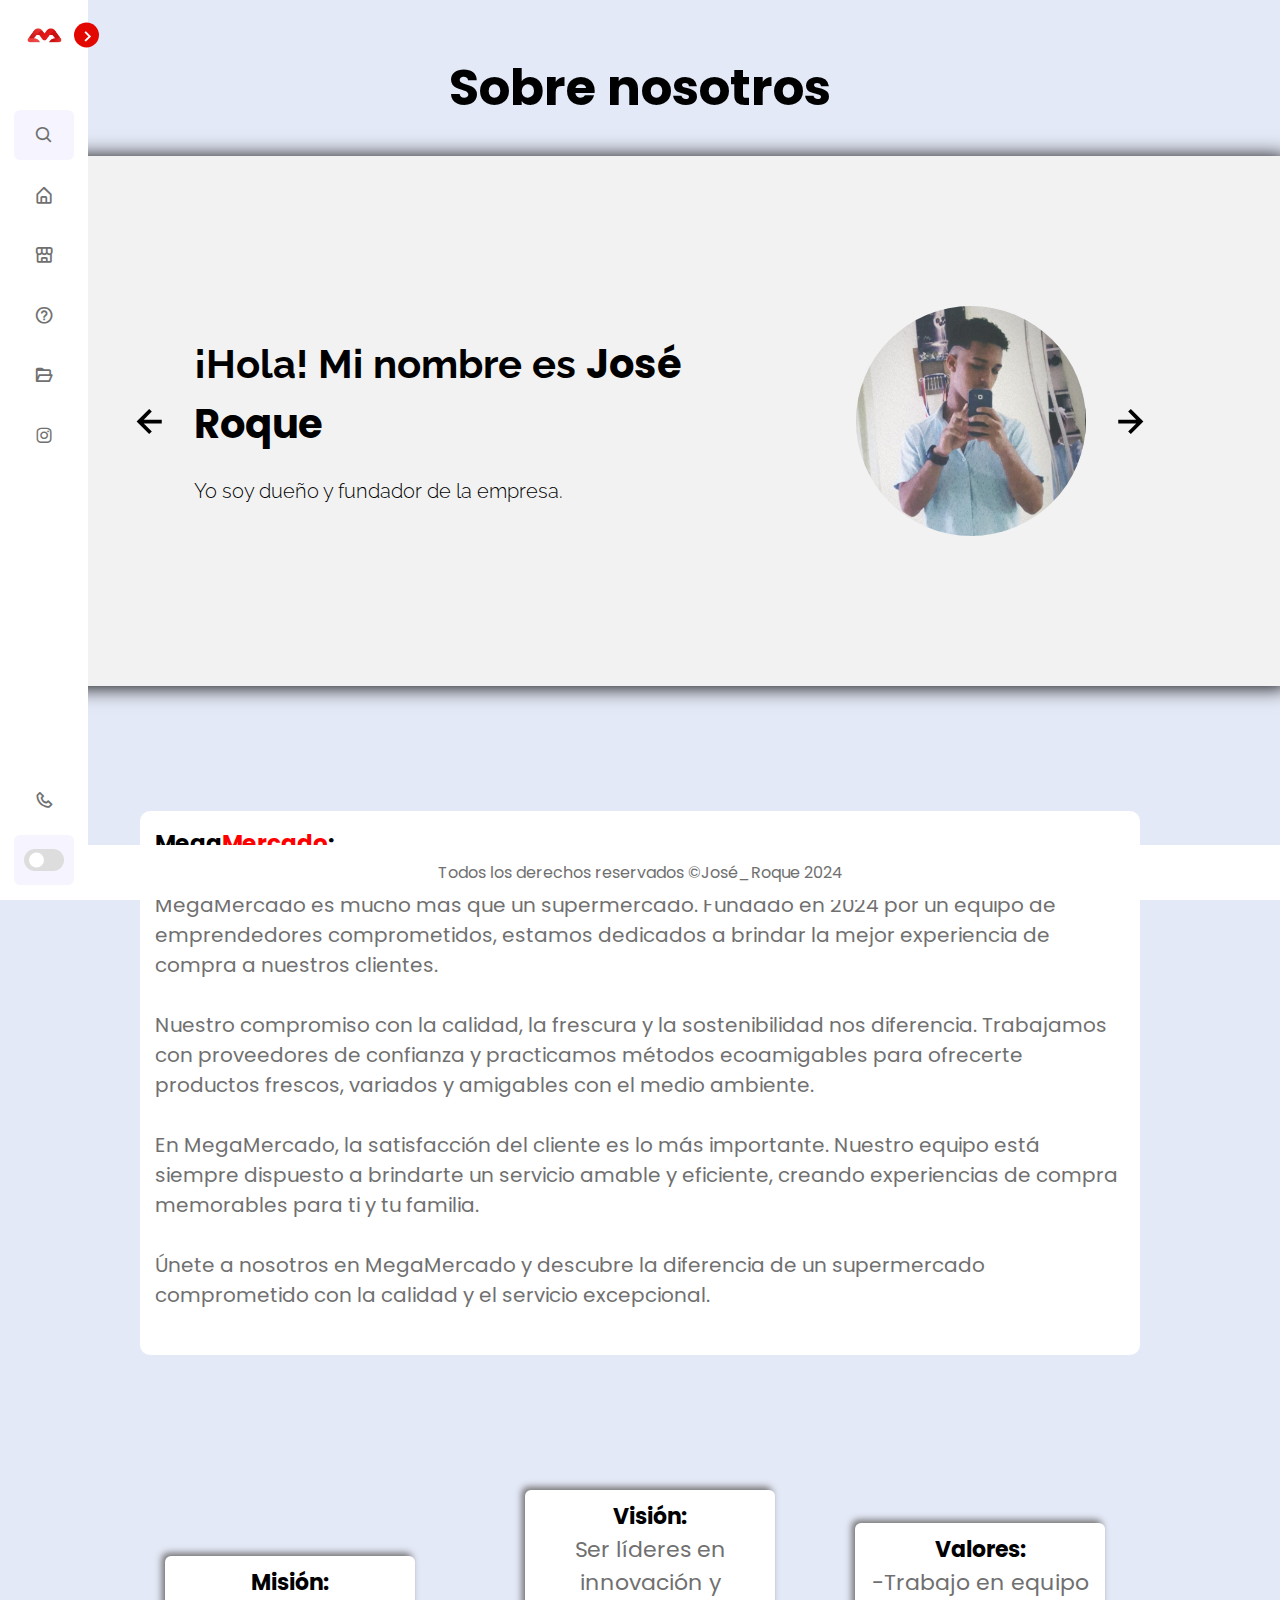
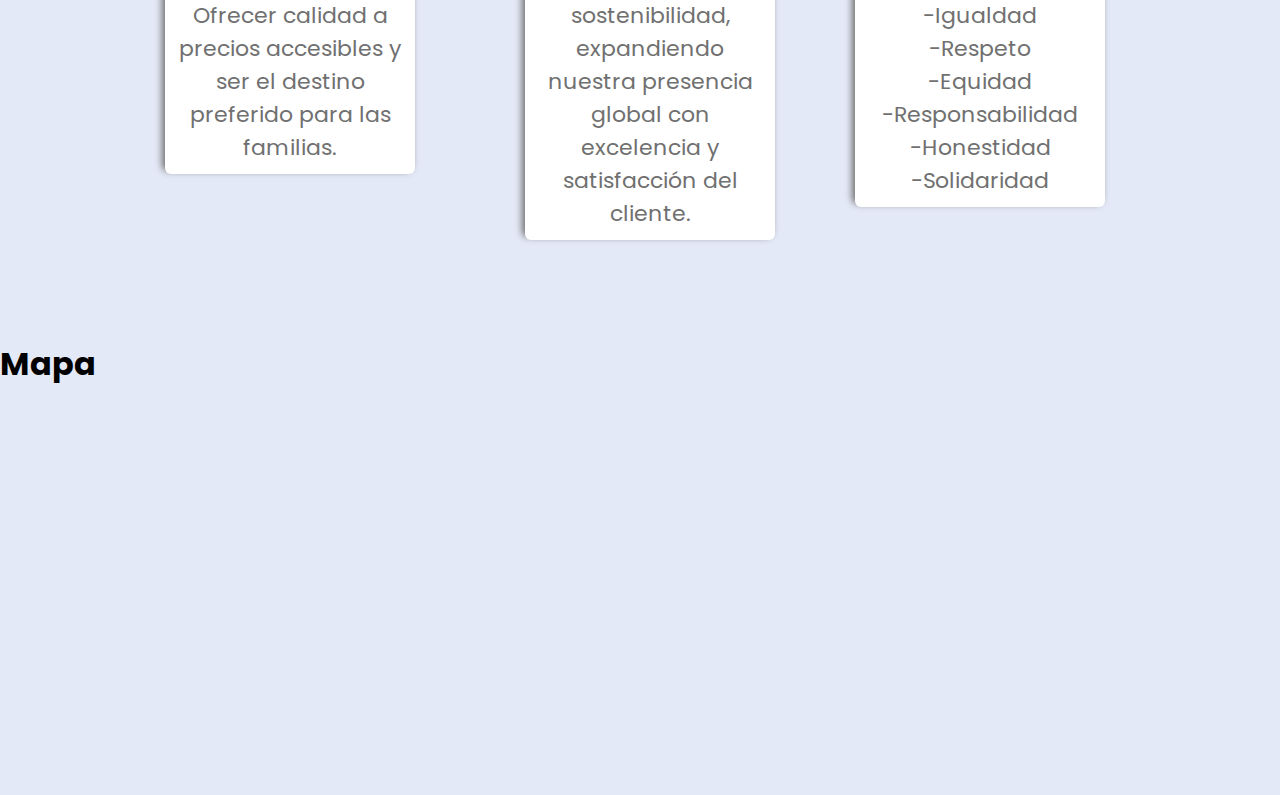
<file: MegaMercado/html/aboutus.html>
<!DOCTYPE html>
<html lang="EN">
<head>
    <meta charset="UTF-8">
    <meta http-equiv="X-UA-Compatible" content="IE=edge">
    <meta name="viewport" content="width=device-width, initial-scale=1.0">
    <link rel="stylesheet" href="../index.css" type="text/css">
    <link rel="stylesheet" href="../css/aboutus.css" type="text/css">
    <link href='https://unpkg.com/boxicons@2.1.2/css/boxicons.min.css' rel='stylesheet'>
    <link rel="shortcut icon" href="../imagenes/logo.png">
    <title>Sobre nosotros</title>
</head>
<body>
    <nav class="sidebar close">
        <header>
            <div class="image-text">
                <span class="image">
                    <img src="../imagenes/logo.png" alt="logo">
                </span>

                <div class="text header-text">
                    <span class="name">MegaMercado</span>
                    <span class="profession">Tienda</span>
                </div>
            </div>

            <i class='bx bx-chevron-right toggle'></i>
        </header>
        <div class="menu-bar">
            <div class="menu">
                <li class="search-box">
                        <i class='bx bx-search icon'></i>
                        <input type="search" placeholder="Buscar...">
                </li>
                <ul class="menu-links">
                    <li class="nav-link">
                        <a href="../index.html">
                            <i class='bx bx-home-alt icon'></i>
                            <span class="text nav-text">Inicio</span>
                        </a>
                    </li><li class="nav-link">
                        <a href="shop.html">
                            <i class='bx bx-store-alt icon'></i>
                            <span class="text nav-text">Tienda</span>
                        </a>
                    </li><li class="nav-link">
                        <a href="#">
                            <i class='bx bx-help-circle icon'></i>
                            <span class="text nav-text">Sobre nosotros</span>
                        </a>
                    </li><li class="nav-link">
                        <a href="services.html">
                            <i class='bx bx-folder-open icon'></i>
                            <span class="text nav-text">Codigo</span>
                        </a>
                    </li><li class="nav-link">
                        <a href="https://www.instagram.com/megamercado2024?igsh=cHJkMHIwczJ1dGlt&utm_source=qr">
                            <i class='bx bxl-instagram icon'></i>
                            <span class="text nav-text">Instagram</span>
                        </a>
                </li>
                </ul>
            </div>
            <div class="bottom-content">
                <li class="nav-link">
                    <a href="https://chat.whatsapp.com/HTGmSsRlaoC3vbpUs5VnqM">
                        <i class='bx bx-phone icon'></i>
                        <span class="text nav-text">Cotactanos</span>
                    </a>
                </li>

                <li class="mode">
                    <div class="moon-sun">
                        <i class='bx bx-moon icon moon'></i>  
                        <i class='bx bx -sun icon sun'></i>
                    </div>
                        <span class="mode-text text">Modo Claro</span>  

                        <div class="toggle-switch">
                            <span class="switch"></span>
                    </div>
                </li>
            </div>
        </div>
    </nav>
    <div class="ini">
        <h1 class="principal">Sobre nosotros</h1>
    </div>
    <section class="slider">
        <div class="slider__container container">
            <img src="../imagenes/leftarrow.svg" class="slider__arrow" id="before">

            <section class="slider__body slider__body--show" data-id="1">
                <div class="slider__texts">
                    <h2 class="subtitle">¡Hola! Mi nombre es <span translate="no"> José Roque</span></h2>
                <p class="slider__review">
                    Yo soy dueño y fundador de la empresa.
                </p>
                </div>
                <figure class="slider__picture">
                    <img src="../imagenes/Eduardoo.jpg" class="slider__img">
                </figure>
            </section>
            <section class="slider__body" data-id="2">
                <div class="slider__texts">
                    <h2 class="subtitle">¡Hola! Mi nombre es <span translate="no"> Eduardo Guzman</span></h2>
                <p class="slider__review">
                    Yo soy dueño y fundador de la empresa.
                </p>
                </div>
                <figure class="slider__picture">
                    <img src="../imagenes/Eduardo.jpg" class="slider__img">
                </figure>
            </section>
            <section class="slider__body" data-id="3">
                <div class="slider__texts">
                    <h2 class="subtitle">¡Hola! Mi nombre es <span translate="no"> Carlos Torres</span></h2>
                <p class="slider__review">
                    Yo soy dueño y fundador de la empresa.
                </p>
                </div>
                <figure class="slider__picture">
                    <img src="../imagenes/Carlos.jpg" class="slider__img">
                </figure>
            </section>
            <section class="slider__body" data-id="4">
                <div class="slider__texts">
                    <h2 class="subtitle">¡Hola! Mi nombre es <span translate="no"> Albierix Diaz</span></h2>
                <p class="slider__review">
                    Yo soy dueño y fundador de la empresa.
                </p>
                </div>
                <figure class="slider__picture">
                    <img src="../imagenes/Albierix.jpg" class="slider__img">
                </figure>
            </section>
            <img src="../imagenes/rightarrow.svg" class="slider__arrow" id="next">
        </div>
    </section>
    <script src="../js/slider.js"></script>
    <br>
    <br>
    <br>
    <div class="histor">
        <ul class="texto historia text"><b><span class="black-text"translate="no">Mega<span class="red" >Mercado<span class="black-text">:</span></span></span></b><span>
            <p class="service__subtitle">Somos MegaMercado, tu supermercado de confianza</p>
            <p class="service__text">MegaMercado es mucho más que un supermercado. Fundado en 2024 por un equipo de emprendedores comprometidos, estamos dedicados a brindar la mejor experiencia de compra a nuestros clientes.</p><br>
            <p class="service__text">Nuestro compromiso con la calidad, la frescura y la sostenibilidad nos diferencia. Trabajamos con proveedores de confianza y practicamos métodos ecoamigables para ofrecerte productos frescos, variados y amigables con el medio ambiente.</p> <br>
            <p class="service__text">En MegaMercado, la satisfacción del cliente es lo más importante. Nuestro equipo está siempre dispuesto a brindarte un servicio amable y eficiente, creando experiencias de compra memorables para ti y tu familia.</p><br>
            <p class="service__text">Únete a nosotros en MegaMercado y descubre la diferencia de un supermercado comprometido con la calidad y el servicio excepcional.</p>
            </br>
        </ul>
    </div>
    <div class="cajita">
        <p class="mision"><b><span class="cambio">Misión:</b></span> <br>
            Ofrecer calidad a precios accesibles y ser el destino preferido para las familias. <br></p>
        <p class="vision"><b><span class="cambio">Visión:</b></span> <br>
            Ser líderes en innovación y sostenibilidad, expandiendo nuestra presencia global con excelencia y satisfacción del cliente. </p>
        <ul class="valores">
            <b><span class="cambio">Valores:</b></span> <br>
            <li>-Trabajo en equipo</li>
            <li>-Igualdad</li>
            <li>-Respeto </li>
            <li>-Equidad </li>
            <li>-Responsabilidad</li>
            <li>-Honestidad</li>
            <li>-Solidaridad</li>
        </ul>
    </div>
    <h1>Mapa</h1>
    <iframe
        width="100%"
        height="400"
        frameborder="0"
        scrolling="no"
        marginheight="0"
        marginwidth="0"
        src="https://www.google.com/maps/embed?pb=!1m18!1m12!1m3!1d3782.6015691504103!2d-69.90634448826307!3d18.54689865381004!2m3!1f0!2f0!3f0!3m2!1i1024!2i768!4f13.1!3m3!1m2!1s0x8eaf8913257e72eb%3A0x80072867b3815355!2sInstituto%20Tecnol%C3%B3gico%20de%20Las%20Am%C3%A9ricas%20(ITLA)!5e0!3m2!1ses-419!2sdo!4v1713049021601!5m2!1ses-419!2sdo">
    </iframe>
    <div class="clearfix"></div>
    <footer id="footer">Todos los derechos reservados &copy;José_Roque 2024</footer>
    <script src="../js/navbar.js"></script>
</body>
</html>
</file>
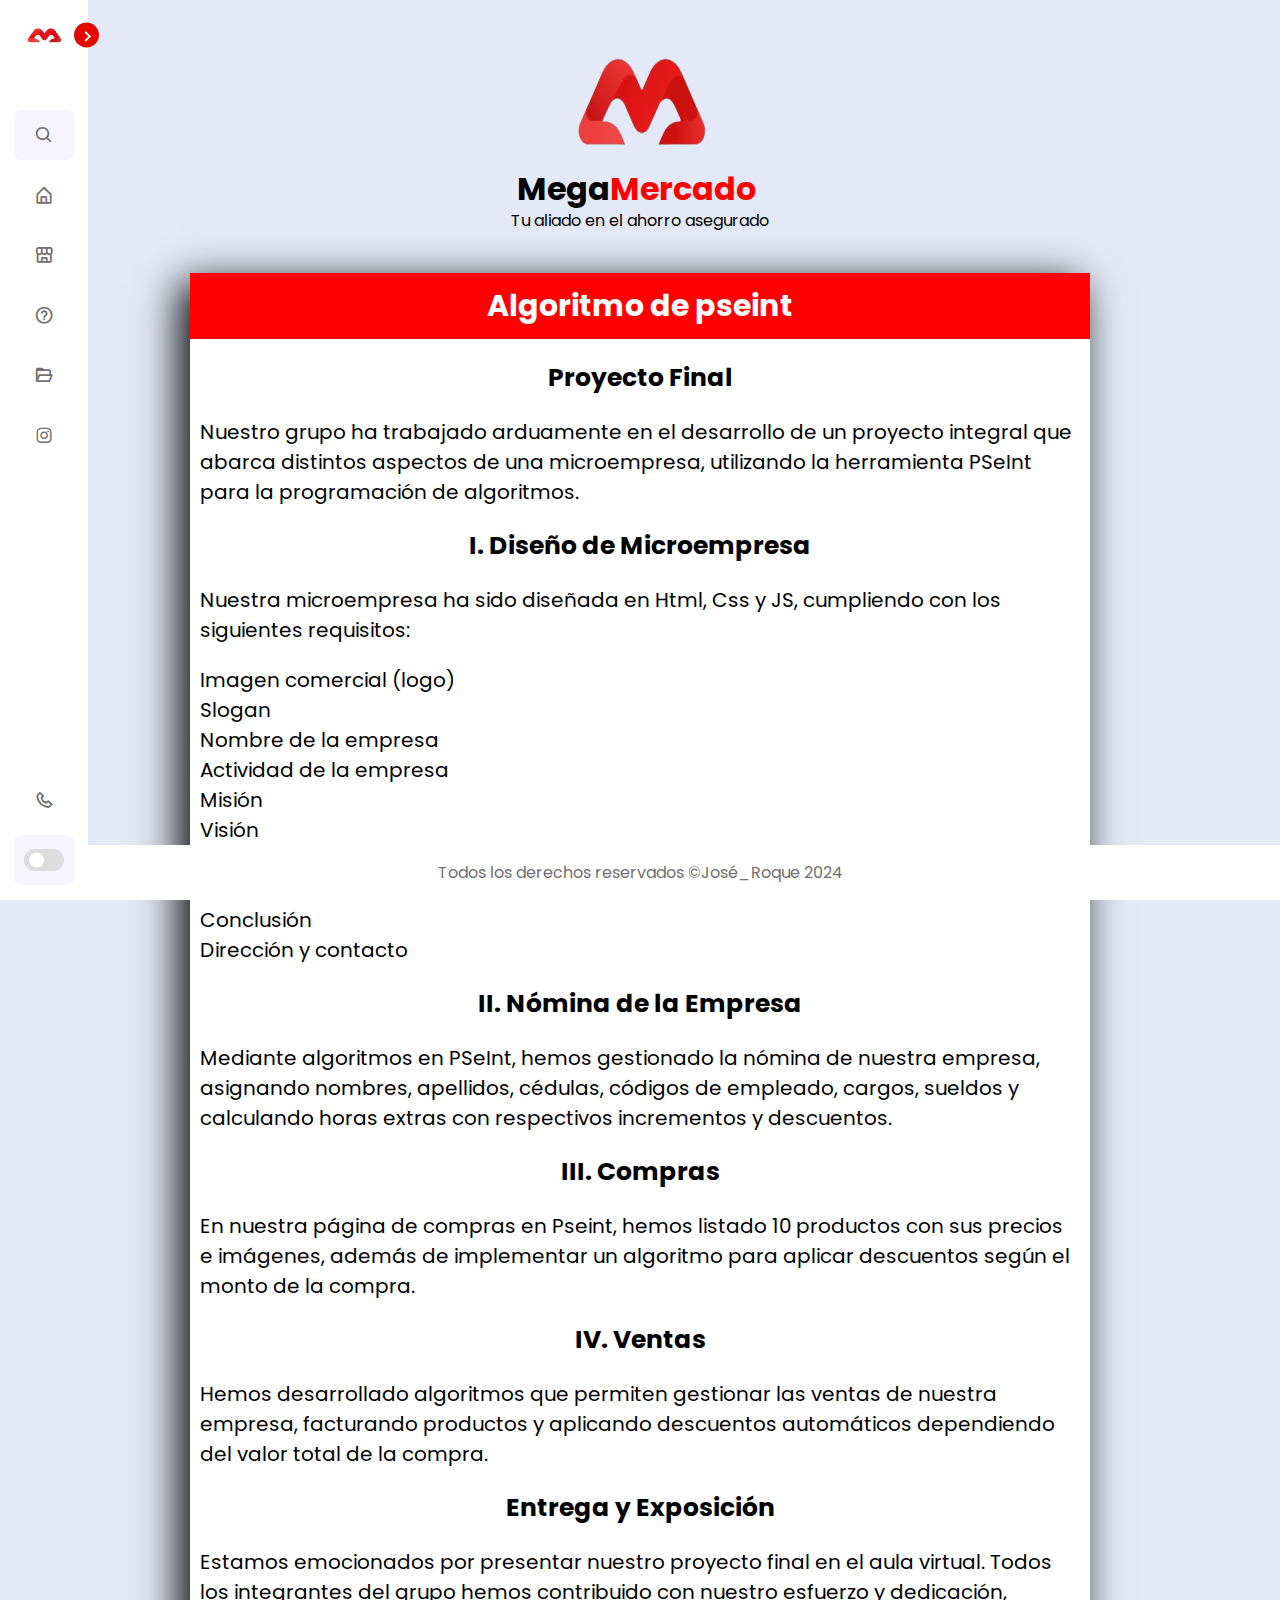
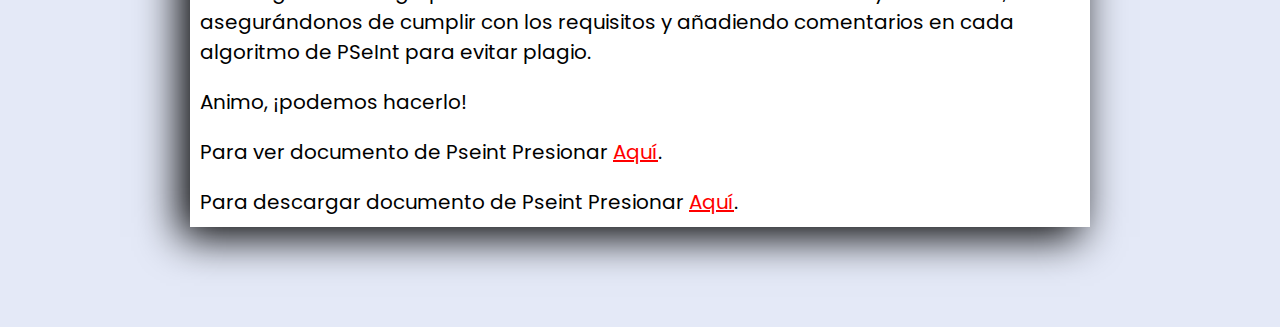
<file: MegaMercado/html/services.html>
<!DOCTYPE html>
<html lang="EN">
<head>
    <meta charset="UTF-8">
    <meta http-equiv="X-UA-Compatible" content="IE=edge">
    <meta name="viewport" content="width=device-width, initial-scale=1.0">
    <link rel="stylesheet" href="../index.css" type="text/css">
    <link rel="stylesheet" href="../css/services.css" type="text/css">
    <link href='https://unpkg.com/boxicons@2.1.2/css/boxicons.min.css' rel='stylesheet'>
    <link rel="shortcut icon" href="../imagenes/logo.png">
    <title>Codigo</title>
</head>
<body>
    <nav class="sidebar close">
        <header>
            <div class="image-text">
                <span class="image">
                    <img src="../imagenes/logo.png" alt="logo">
                </span>

                <div class="text header-text">
                    <span class="name">MegaMercado</span>
                    <span class="profession">Tienda</span>
                </div>
            </div>

            <i class='bx bx-chevron-right toggle'></i>
        </header>
        <div class="menu-bar">
            <div class="menu">
                <li class="search-box">
                        <i class='bx bx-search icon'></i>
                        <input type="search" placeholder="Buscar...">
                </li>
                <ul class="menu-links">
                    <li class="nav-link">
                        <a href="../index.html">
                            <i class='bx bx-home-alt icon'></i>
                            <span class="text nav-text">Inicio</span>
                        </a>
                    </li><li class="nav-link">
                        <a href="shop.html">
                            <i class='bx bx-store-alt icon'></i>
                            <span class="text nav-text">Tienda</span>
                        </a>
                    </li><li class="nav-link">
                        <a href="aboutus.html">
                            <i class='bx bx-help-circle icon'></i>
                            <span class="text nav-text">Sobre nosotros</span>
                        </a>
                    </li><li class="nav-link">
                        <a href="#">
                            <i class='bx bx-folder-open icon'></i>
                            <span class="text nav-text">Codigo</span>
                        </a>
                    </li><li class="nav-link">
                        <a href="https://www.instagram.com/megamercado2024?igsh=cHJkMHIwczJ1dGlt&utm_source=qr">
                            <i class='bx bxl-instagram icon'></i>
                            <span class="text nav-text">Instagram</span>
                        </a>
                </li>
                </ul>
            </div>
            <div class="bottom-content">
                <li class="nav-link">
                    <a href="https://chat.whatsapp.com/HTGmSsRlaoC3vbpUs5VnqM">
                        <i class='bx bx-phone icon'></i>
                        <span class="text nav-text">Cotactanos</span>
                    </a>
                </li>

                <li class="mode">
                    <div class="moon-sun">
                        <i class='bx bx-moon icon moon'></i>  
                        <i class='bx bx -sun icon sun'></i>
                    </div>
                        <span class="mode-text text">Modo Claro</span>  

                        <div class="toggle-switch">
                            <span class="switch"></span>
                    </div>
                </li>
            </div>
        </div>
    </nav>
    <div class="coop-caja">
        <img src="../imagenes/logo.png" width="150px" height="100px" class="coop-img">
        <h1 translate="no" class="coop-titulo"> <span class="white"> Mega</span><span class="red">Mercado</span></h1>
        <p class="coop-subtitulo">Tu aliado en el ahorro asegurado</p>
    </div>
    <div class="tipos-de-servicios">
        <h1>Algoritmo de pseint</h1>
        <h2 class="service__title">Proyecto Final</h2>
  <p class="service__subtitle">Nuestro grupo ha trabajado arduamente en el desarrollo de un proyecto integral que abarca distintos aspectos de una microempresa, utilizando la herramienta PSeInt para la programación de algoritmos.</p>

  <h2 class="service__title">I. Diseño de Microempresa</h2>
  <p class="service__subtitle">Nuestra microempresa ha sido diseñada en Html, Css y JS, cumpliendo con los siguientes requisitos:</p>
  <ul class="service__subtitle">
    <li>Imagen comercial (logo)</li>
    <li>Slogan</li>
    <li>Nombre de la empresa</li>
    <li>Actividad de la empresa</li>
    <li>Misión</li>
    <li>Visión</li>
    <li>Valores</li>
    <li>Filosofía</li>
    <li>Conclusión</li>
    <li>Dirección y contacto</li>
  </ul>

  <h2 class="service__title">II. Nómina de la Empresa</h2>
  <p class="service__subtitle">Mediante algoritmos en PSeInt, hemos gestionado la nómina de nuestra empresa, asignando nombres, apellidos, cédulas, códigos de empleado, cargos, sueldos y calculando horas extras con respectivos incrementos y descuentos.</p>

  <h2 class="service__title">III. Compras</h2>
  <p class="service__subtitle">En nuestra página de compras en Pseint, hemos listado 10 productos con sus precios e imágenes, además de implementar un algoritmo para aplicar descuentos según el monto de la compra.</p>

  <h2 class="service__title">IV. Ventas</h2>
  <p class="service__subtitle">Hemos desarrollado algoritmos que permiten gestionar las ventas de nuestra empresa, facturando productos y aplicando descuentos automáticos dependiendo del valor total de la compra.</p>

  <h2 class="service__title">Entrega y Exposición</h2>
  <p class="service__subtitle">Estamos emocionados por presentar nuestro proyecto final en el aula virtual. Todos los integrantes del grupo hemos contribuido con nuestro esfuerzo y dedicación, asegurándonos de cumplir con los requisitos y añadiendo comentarios en cada algoritmo de PSeInt para evitar plagio.</p>

  <p class="service__subtitle">Animo, ¡podemos hacerlo!</p>
  <p class="service__subtitle">Para ver documento de Pseint Presionar <span ><a href="../TrabajoFinal.psc" target="_blank">Aquí</a></span>.</p>
  <p class="service__subtitle">Para descargar documento de Pseint Presionar <a href="../TrabajoFinal.rar" download>Aquí</a>.</p>

    </div>
    <div class="clearfix"></div>
    <div class="space"></div>
    <footer id="footer">Todos los derechos reservados &copy;José_Roque 2024</footer>
 </div>
 <script src="../js/navbar.js"></script>
</body>
</html>
</file>
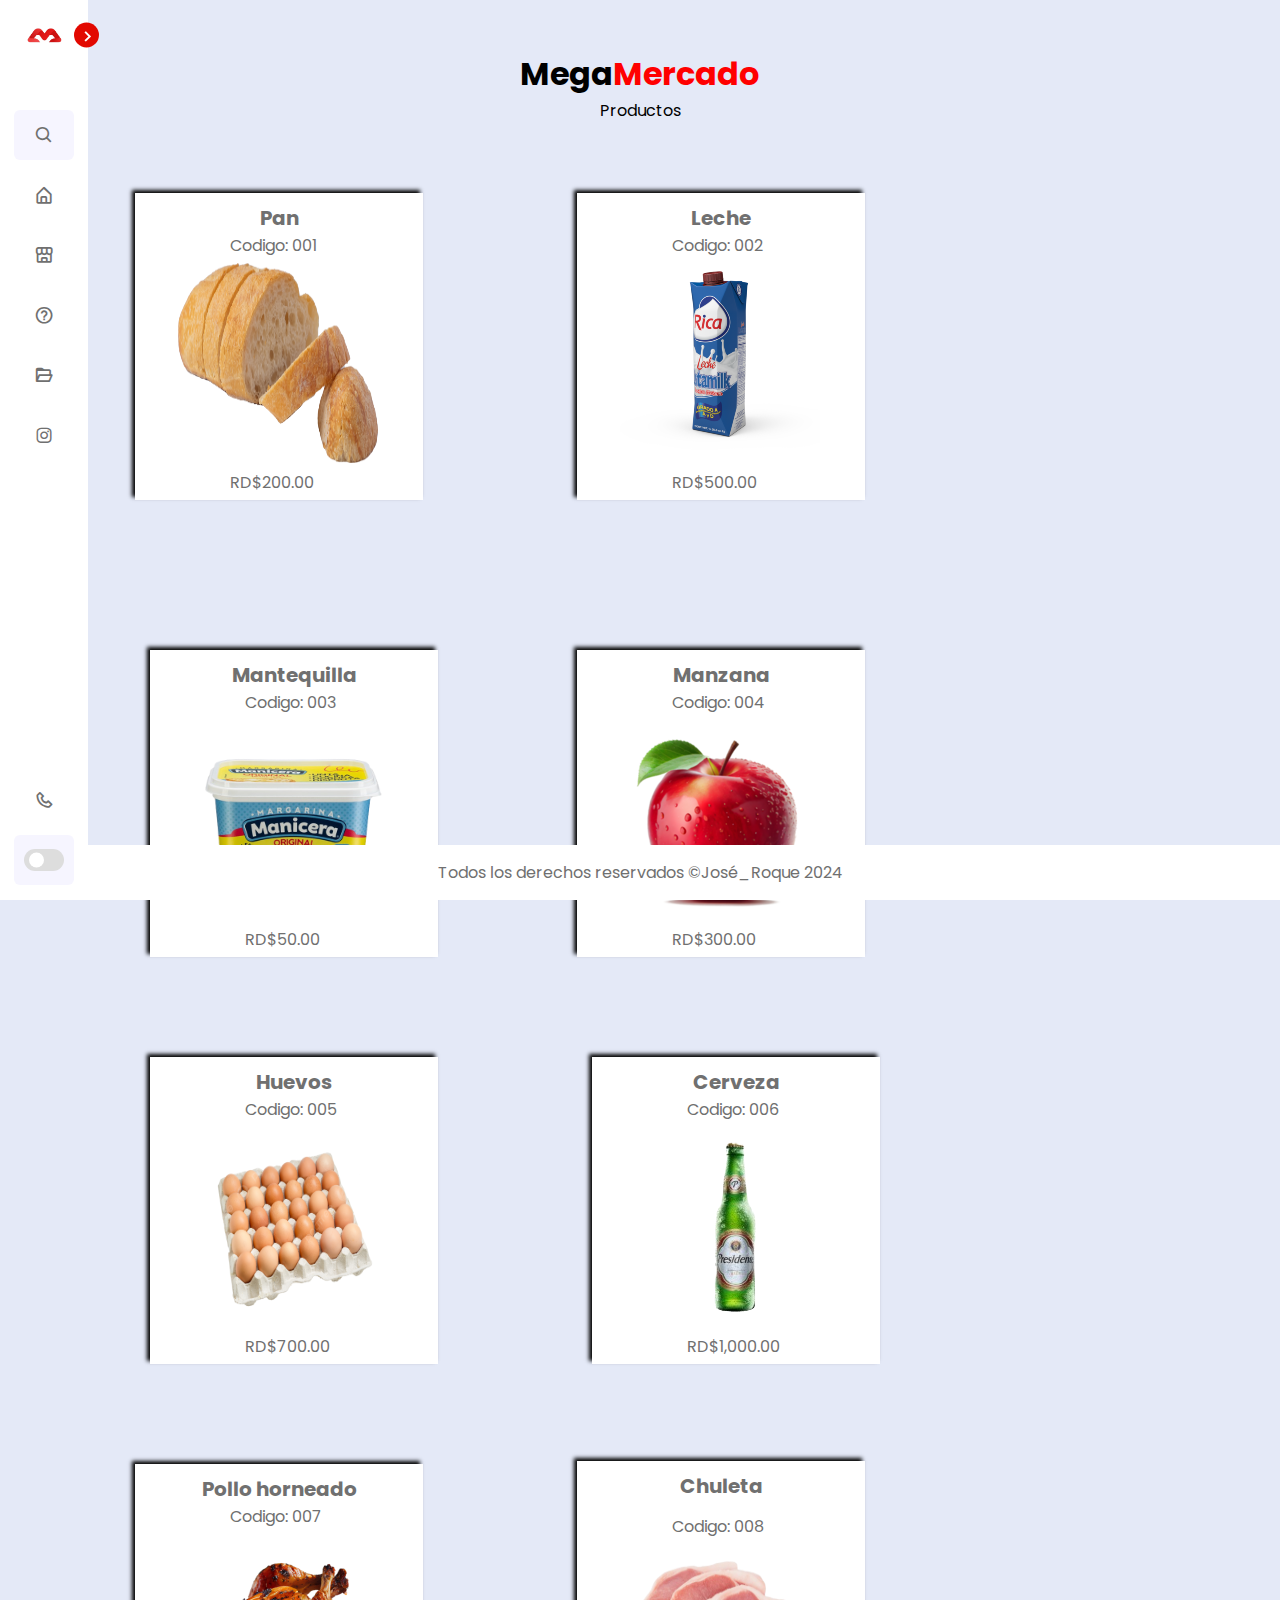
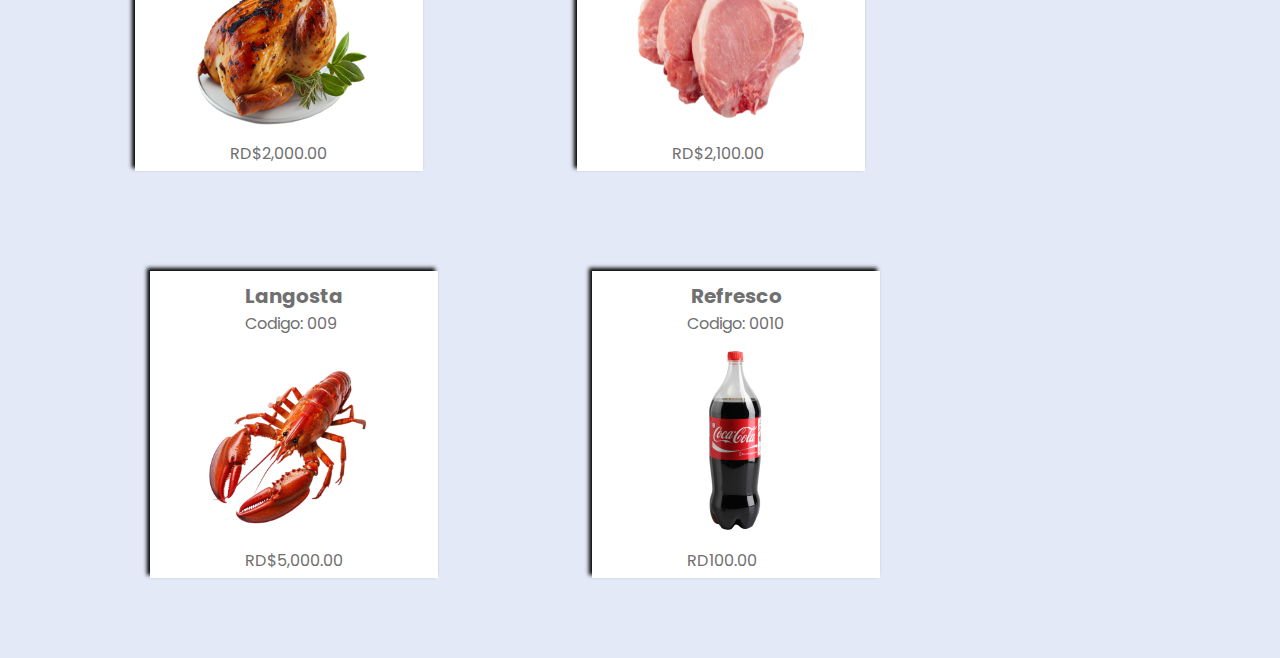
<file: MegaMercado/html/shop.html>
<!DOCTYPE html>
<html lang="EN">
<head>
    <meta charset="UTF-8">
    <meta http-equiv="X-UA-Compatible" content="IE=edge">
    <meta name="viewport" content="width=device-width, initial-scale=1.0">
    <link rel="stylesheet" href="../index.css" type="text/css">
    <link href='https://unpkg.com/boxicons@2.1.2/css/boxicons.min.css' rel='stylesheet'>
    <link rel="shortcut icon" href="../imagenes/logo.png">
    <link rel="stylesheet" href="../css/shop.css" type="text/css">
    <title>Tienda</title>
</head>
<body>
    <nav class="sidebar close">
        <header>
            <div class="image-text">
                <span class="image">
                    <img src="../imagenes/logo.png" alt="logo">
                </span>

                <div class="text header-text">
                    <span class="name">MegaMercado</span>
                    <span class="profession">Tienda</span>
                </div>
            </div>

            <i class='bx bx-chevron-right toggle'></i>
        </header>
        <div class="menu-bar">
            <div class="menu">
                <li class="search-box">
                        <i class='bx bx-search icon'></i>
                        <input type="search" placeholder="Buscar...">
                </li>
                <ul class="menu-links">
                    <li class="nav-link">
                        <a href="../index.html">
                            <i class='bx bx-home-alt icon'></i>
                            <span class="text nav-text">Inicio</span>
                        </a>
                    </li><li class="nav-link">
                        <a href="#">
                            <i class='bx bx-store-alt icon'></i>
                            <span class="text nav-text">Tienda</span>
                        </a>
                    </li><li class="nav-link">
                        <a href="aboutus.html">
                            <i class='bx bx-help-circle icon'></i>
                            <span class="text nav-text">Sobre nosotros</span>
                        </a>
                    </li><li class="nav-link">
                        <a href="services.html">
                            <i class='bx bx-folder-open icon'></i>
                            <span class="text nav-text">Codigo</span>
                        </a>
                    </li><li class="nav-link">
                        <a href="https://www.instagram.com/megamercado2024?igsh=cHJkMHIwczJ1dGlt&utm_source=qr">
                            <i class='bx bxl-instagram icon'></i>
                            <span class="text nav-text">Instagram</span>
                        </a>
                </li>
                </ul>
            </div>
            <div class="bottom-content">
                <li class="nav-link">
                    <a href="https://chat.whatsapp.com/HTGmSsRlaoC3vbpUs5VnqM">
                        <i class='bx bx-phone icon'></i>
                        <span class="text nav-text">Cotactanos</span>
                    </a>
                </li>

                <li class="mode">
                    <div class="moon-sun">
                        <i class='bx bx-moon icon moon'></i>  
                        <i class='bx bx -sun icon sun'></i>
                    </div>
                        <span class="mode-text text">Modo Claro</span>  

                        <div class="toggle-switch">
                            <span class="switch"></span>
                    </div>
                </li>
            </div>
        </div>
    </nav>
    <div class="centrar">
        <h1> <span translate="no" class="white"> Mega<span class="red" translate="no">Mercado</span></span></h1>
        <p class="white">Productos</p>
    </div> 
    <div centrar>
        <div class="basico tienda1" style="width: 18rem;">
            <div class="card-body">
                <h5 class="card-title">Pan</h5>
                <p class="card-text">Codigo: 001</p>
                <img src="../imagenes/1.png" alt="1.png" width="200px" height="200px">
                <p class="card-text">RD$200.00</p>
            </div>
        </div>

        <div class="basico tienda2" style="width: 18rem;">
            <div class="card-body">
                <h5 class="card-title">Leche</h5>
                <p class="card-text">Codigo: 002</p>
                <img src="../imagenes/2.png" alt="2.png" width="200px" height="200px">
                <p class="card-text">RD$500.00</p>
            </div>
        </div>
    
        <div class="basico tienda3" style="width: 18rem;">
            <div class="card-body">
                <h5 class="card-title">Mantequilla</h5>
                <p class="card-text">Codigo: 003</p>
                <img src="../imagenes/3.png" alt="3.png" width="200px" height="200px">
                <p class="card-text">RD$50.00</p>
            </div>
        </div>
    
        <div class="basico tienda4" style="width: 18rem;">
            <div class="card-body">
                <h5 class="card-title">Manzana</h5>
                <p class="card-text">Codigo: 004</p>
                <img src="../imagenes/4.png" alt="4.png" width="200px" height="200px">
                <p class="card-text">RD$300.00</p>
            </div>
        </div>
    
        <div class="basico tienda5" style="width: 18rem;">
            <div class="card-body">
                <h5 class="card-title">Huevos</h5>
                <p class="card-text">Codigo: 005</p>
                <img src="../imagenes/5.png" alt="5.png" width="200px" height="200px">
                <p class="card-text">RD$700.00</p>
            </div>
        </div>
    
        <div class="basico tienda6" style="width: 18rem;">
            <div class="card-body">
                <h5 class="card-title">Cerveza</h5>
                <p class="card-text">Codigo: 006</p>
                <img src="../imagenes/6.png" alt="6.png" width="200px" height="200px">
                <p class="card-text">RD$1,000.00</p>
            </div>
        </div>
    
        <div class="basico tienda7" style="width: 18rem;">
            <div class="card-body">
                <h5 class="card-title">Pollo horneado</h5>
                <p class="card-text">Codigo: 007</p>
                <img src="../imagenes/7.png" alt="7.png" width="200px" height="200px">
                <p class="card-text">RD$2,000.00</p>
            </div>
        </div>
    
        <div class="basico tienda8" style="width: 18rem;">
            <div class="card-body">
                <h5 class="card-title">Chuleta</h5>
                <p class="card-text">Codigo: 008</p>
                <img src="../imagenes/8.png" alt="8.png" width="200px" height="190px">
                <p class="card-text">RD$2,100.00</p>
            </div> 
        </div>
    
        <div class="basico tienda9" style="width: 18rem;">
            <div class="card-body">
                <h5 class="card-title">Langosta</h5>
                <p class="card-text">Codigo: 009</p>
                <img src="../imagenes/9.png" alt="9.png" width="200px" height="200px">
                <p class="card-text">RD$5,000.00</p>
            </div>
        </div>
    
        <div class="basico tienda10" style="width: 18rem;">
            <div class="card-body">
                <h5 class="card-title">Refresco</h5>
                <p class="card-text">Codigo: 0010</p>
                <img src="../imagenes/10.png" alt="10.png" width="200px" height="200px">
                <p class="card-text">RD100.00</p>
            </div>
        </div>
    
    </div>
     <div class="clearfix"></div>
     <footer id="footer">Todos los derechos reservados &copy;José_Roque 2024</footer>
    </div>
    <script src="../js/navbar.js"></script>
</body>
</html>
</file>
<file: MegaMercado/index.css>
/* Google Font Import - Poppins */
@import url('https://fonts.googleapis.com/css2?family=Poppins:wght@300;400;500;600;700&display=swap');
@import url('https://fonts.googleapis.com/css2?family=Merriweather+Sans&display=swap');
*{
    margin: 0;
    padding: 0;
    box-sizing: border-box;
    font-family: 'Poppins', sans-serif;
}

:root{
    /* ===== Colors ===== */
    --body-color: #E4E9F7;
    --sidebar-color: #fff;
    --primary-color: #e20800;
    --primary-color-light: #F6F5FF;
    --toggle-color: #DDD;
    --text-color: #707070;

    /* ====== Transition ====== */
    --tran-03: all 0.2s ease;
    --tran-03: all 0.3s ease;
    --tran-04: all 0.3s ease;
    --tran-05: all 0.3s ease;
}

body{
    min-height: 100vh;
    background-color: var(--body-color);
    transition: var(--tran-05);
}

::selection{
    background-color: var(--primary-color);
    color: #fff;
}

body.dark{
    --body-color: #18191a;
    --sidebar-color: #242526;
    --primary-color: #e20800;
    --primary-color-light: #3A383C;
    --toggle-color: #FFF;
    --text-color: #CCC;
}

/* ===== Sidebar ===== */
 .sidebar{
    position: fixed;
    top: 0;
    left: 0;
    height: 100%;
    width: 250px;
    padding: 10px 14px;
    background: var(--sidebar-color);
    transition: var(--tran-05);
    z-index: 100;  
}
.sidebar.close{
    width: 88px;
}

/* ===== Reusable code - Here ===== */
.sidebar li{
    height: 50px;
    list-style: none;
    display: flex;
    align-items: center;
    margin-top: 10px;
}

.sidebar header .image,
.sidebar .icon{
    min-width: 60px;
    border-radius: 6px;
}

.sidebar .icon{
    min-width: 60px;
    border-radius: 6px;
    height: 100%;
    display: flex;
    align-items: center;
    justify-content: center;
    font-size: 20px;
}

.sidebar .text,
.sidebar .icon{
    color: var(--text-color);
    transition: var(--tran-03);
}

.sidebar .text{
    font-size: 17px;
    font-weight: 500;
    white-space: nowrap;
    opacity: 1;
}
.sidebar.close .text{
    opacity: 0;
}
/* =========================== */

.sidebar header{
    position: relative;
}

.sidebar header .image-text{
    display: flex;
    align-items: center;
}
.sidebar header .logo-text{
    display: flex;
    flex-direction: column;
}
header .image-text .name {
    margin-top: 2px;
    font-size: 18px;
    font-weight: 600;
}

header .image-text .profession{
    font-size: 16px;
    margin-top: -2px;
    display: block;
}

.sidebar header .image{
    display: flex;
    align-items: center;
    justify-content: center;
}

.sidebar header .image img{
    width: 40px;
    border-radius: 6px;
}

.sidebar header .toggle{
    position: absolute;
    top: 50%;
    right: -25px;
    transform: translateY(-50%) rotate(180deg);
    height: 25px;
    width: 25px;
    background-color: var(--primary-color);
    color: var(--sidebar-color);
    border-radius: 50%;
    display: flex;
    align-items: center;
    justify-content: center;
    font-size: 22px;
    cursor: pointer;
    transition: var(--tran-05);
}

body.dark .sidebar header .toggle{
    color: var(--text-color);
}

.sidebar.close .toggle{
    transform: translateY(-50%) rotate(0deg);
}

.sidebar .menu{
    margin-top: 40px;
}

.sidebar li.search-box{
    border-radius: 6px;
    background-color: var(--primary-color-light);
    cursor: pointer;
    transition: var(--tran-05);
}

.sidebar li.search-box input{
    height: 100%;
    width: 100%;
    outline: none;
    border: none;
    background-color: var(--primary-color-light);
    color: var(--text-color);
    border-radius: 6px;
    font-size: 17px;
    font-weight: 500;
    transition: var(--tran-05);
    color:#030c95;
}

body.dark .sidebar li.search-box input{
    color: #48c048;
}

.sidebar li a{
    list-style: none;
    height: 100%;
    background-color: transparent;
    display: flex;
    align-items: center;
    height: 100%;
    width: 100%;
    border-radius: 6px;
    text-decoration: none;
    transition: var(--tran-03);
}

.sidebar li a:hover{
    background-color: var(--primary-color);
}
.sidebar li a:hover .icon,
.sidebar li a:hover .text{
    color: var(--sidebar-color);
}
body.dark .sidebar li a:hover .icon,
body.dark .sidebar li a:hover .text{
    color: var(--text-color);
}

.sidebar .menu-bar{
    height: calc(100% - 55px);
    display: flex;
    flex-direction: column;
    justify-content: space-between;
    overflow-y: scroll;
}
.menu-bar::-webkit-scrollbar{
    display: none;
}
.sidebar .menu-bar .mode{
    border-radius: 6px;
    background-color: var(--primary-color-light);
    position: relative;
    transition: var(--tran-05);
}

.menu-bar .mode .sun-moon{
    height: 50px;
    width: 60px;
}

.mode .sun-moon i{
    position: absolute;
}
.mode .sun-moon i.sun{
    opacity: 0;
}
body.dark .mode .sun-moon i.sun{
    opacity: 1;
}
body.dark .mode .sun-moon i.moon{
    opacity: 0;
}

.menu-bar .bottom-content .toggle-switch{
    position: absolute;
    right: 0;
    height: 100%;
    min-width: 60px;
    display: flex;
    align-items: center;
    justify-content: center;
    border-radius: 6px;
    cursor: pointer;
}
.toggle-switch .switch{
    position: relative;
    height: 22px;
    width: 40px;
    border-radius: 25px;
    background-color: var(--toggle-color);
    transition: var(--tran-05);
}

.switch::before{
    content: '';
    position: absolute;
    height: 15px;
    width: 15px;
    border-radius: 50%;
    top: 50%;
    left: 5px;
    transform: translateY(-50%);
    background-color: var(--sidebar-color);
    transition: var(--tran-04);
}

body.dark .switch::before{
    left: 20px;
}

.home{
    position: absolute;
    top: 0;
    top: 0;
    left: 250px;
    height: 100vh;
    width: calc(100% - 250px);
    background-color: var(--body-color);
    transition: var(--tran-05);
}
.home .text{
    font-size: 30px;
    font-weight: 500;
    color: var(--text-color);
    padding: 12px 60px;
}

.sidebar.close ~ .home{
    left: 78px;
    height: 100vh;
    width: calc(100% - 78px);
}
body.dark .home .text{
    color: var(--text-color);
}
.titulo{
    text-align: center;
    margin-top: 20px;
}
.verde{
    color: #48c048;
    font-family: 'Merriweather Sans', sans-serif;
}

body.dark .titulo{
    color: white;
}

.titulo h1{
    font-size: 45px;
    font-family: 'Merriweather Sans', sans-serif;
}

#footer {
    text-align: center;
    background-color: #fff;
    padding: 15px;
    color: #707070;
    transition: var(--tran-05);
    position: fixed;
    bottom: 0;
    width: 100%;
    z-index: 0;
}
.clearfix{
    float: none;
    clear: both;
}

body.dark #footer {
    background: #242526;
    color: #CCC;
}

.titulo img{
    margin-top: 35px;
}
</file>
<file: MegaMercado/css/aboutus.css>
@import url('https://fonts.googleapis.com/css2?family=Poppins:wght@300;400;500;600;700&display=swap');

@import url('https://fonts.googleapis.com/css2?family=Raleway:wght@300;400;700&display=swap');

*{
    font-family: 'Poppins', sans-serif;
}

.principal{

    font-size: 50px;
}

.texto{
    width: 1000px;
    display: inline-block;
    position: relative;
    margin-bottom: 30px;
}

body.dark *{
    color: white;
    transition: all 0.3s ease;
}

.histor{
    display: flex;
    justify-content: center;
    flex-direction: column;
    align-items: center;
    margin-top: 50px;
}

.historia{
    width: 1000px;
    display: inline-block;
    position: relative;
    list-style: none;
    background: #fff;
    color: #707070;
    font-size: 20px;
    padding: 15px;
    border-radius: 10px;
    margin-bottom: 85px;
    transition: all 0.3s ease;
}

.ini{
    display: flex;
    justify-content: center;
    flex-direction: column;
    align-items: center;
    margin-top: 50px;
    margin-bottom: 30px;
}

body.dark .historia{
    background: #242526;
    box-shadow: 1px 1px 2px white;
}

.colornegro{
    color: black;
}

.red{
    color: red;
    transition: all 0.3s ease;
}

body.dark .red{
    color: red;
}

.black-text{
    color: black;
    font-size: 23px;
    transition: all 0.3s ease;
}

.cajita{
    display: flex;
    justify-content: center;
    align-items: center;
    margin-top: 50px;
    margin-bottom: 100px;
    color: #707070;
    transition: all 0.3s ease;
}


.mision{
    width: 250px;
    right: 100px;
    padding: 10px;
    display: block;
    position: relative;
    background: #fff;
    float: left;
    font-size: 22px;
    text-align: center;
    border-radius: 6px;
    transition: all 0.3s ease;
    box-shadow: -3px -3px 7px;
}

body.dark .mision{
    background: #242526;
    box-shadow: -1px 1px 2px;
}

.vision{
    width: 250px;
    padding: 10px;
    display: block;
    float: left;
    left: 10px;
    position: relative;
    background: #fff;
    font-size: 22px;
    text-align: center;
    border-radius: 6px;
    transition: all 0.3s ease;
    box-shadow: -3px -3px 7px;
}

body.dark .vision{
    background: #242526;
    box-shadow: -1px 1px 1px;
}

.valores{
    width: 250px;
    padding: 10px;
    max-height: 284px;
    display: block;
    position: relative;
    list-style: none;
    float: left;
    left: 90px;
    font-size: 22px;
    background: #fff;
    text-align: center;
    border-radius: 6px;
    transition: all 0.3s ease;
    box-shadow: -3px -3px 7px;
}


body.dark .valores{
    background: #242526;
    box-shadow: -1px 1px 1px;
}

.cambio{
    color: black;
    transition: all 0.3s ease;
}

body.dark .cambio{
    color: red;
}

.slider h2{
    font-family: 'Raleway';
}

.slider p{
    font-family: 'Raleway';
}
.container{
    width: 80%;
    min-height: 50vh;
    max-width: 1200px;
    margin: 0 auto;
    overflow: hidden;
}

.slider{
    background-color: #f2f2f2;
    box-shadow: 7px 1px 19px;    
    padding: 40px 0;
}

body.dark .slider{
    background: #242526;
}

.slider__container{
    display: grid;
    grid-template-columns: 50px 1fr 50px;
    align-items: center;
    gap: 1em;
}

.slider__body{
    grid-column: 2/3;
    grid-row: 1/2;
    opacity: 0;
    pointer-events: none;
    display: grid;
    background-color: #f2f2f2;
    grid-template-columns: 1fr max-content;
    align-items: center;
    transition: opacity 2.5s;
}

body.dark .slider__body{
    background: #242526;
}

.slider__body--show{
    opacity: 1;
    pointer-events: unset;
}

.slider__texts{
    max-width: 600px;
}

.subtitle{
    font-size: 2.5rem;
    margin-bottom: 20px;
}

.slider__review{
    font-weight: 300;
    font-size: 20px;
    line-height: 1.7;
}

.slider__img{
    width: 230px;
    height: 230px;
    border-radius: 50%;
    object-fit: cover;
    display: block;
    margin:  0 auto;
}

.slider__arrow{
    cursor: pointer;
    width: 90%;
}

body.dark .slider__arrow{
    background: rgb(255, 255, 255, 0.7);;
    border-radius: 50%;
}

body.dark .slider__arrow:hover{
    background: #fff;
}

.slider__arrow:nth-of-type(2){
    justify-self: end;
}

@media (max-width:768px){
    .slider__body{
        grid-template-columns: 1fr;
        grid-template-rows: max-content 1fr;
        gap: 1em;
    }
    .slider__picture{
        grid-row: 1/2;
    }
    .slider__img{
        width: 210px;
        height: 210px;
    }
}

@media (max-width:425px){
    .slider__container{
        grid-template-columns: 25px 1f 25px;
    }
    .slider__arrow{
        width: 100%;
    }
    .slider__img{
        width: 180px;
        height: 180px;
    }
    .subtitle{
        font-size: 2rem;
        margin-bottom: 15px;
    }

    .slider__review{
        font-size: 1rem;
        line-height: 1.6;
    }
}
</file>
<file: MegaMercado/css/services.css>
.coop-caja{
    display: flex;
    justify-content: center;
    flex-direction: column;
    align-items: center;
    margin-top: 50px;
}

.coop-img{
    position: relative;
    display: block;
    float: left;
}

.white{
    transition: all 0.3s ease;
}

body.dark .white{
    color: #fff;
}

.coop-titulo{
    top: 15px;
    right: 3px;
    position: relative;
    display: block;
    float: left;
}

.coop-subtitulo{
    position: relative;
    display: block;
    float: left;
    top: 10px;
    transition: all 0.3s ease;
}

.service__subtitle{
    list-style-type: none;
}

body.dark .coop-subtitulo{
    color: #fff;
}

.tipos-de-servicios{
    display: block;
    margin: 0 auto;
    margin-top: 50px;
    background-color: #fff;
    box-shadow: -10px 10px 40px;
    width: 900px;
    transition: all 0.3s ease;
} 

body.dark .tipos-de-servicios{
    background: #242526;
}

.tipos-de-servicios h1{
    font-size: 30px;
    text-align: center;
    margin-bottom: 10px;
    background-color: red;
    color: white;
    transition: all 0.3s ease;
    padding: 10px;
    
}

body.dark .tipos-de-servicios h1{
    background-color: red;
}

.red{
    color: Red;
}

.service__title{
    position: relative;
    display: block;
    font-size: 25px;
    text-align: center;
    transition: all 0.3s ease;
    padding: 10px;
}

.titulo2{
    position: relative;
    display: block;
    font-size: 25px;
    text-align: center;
    transition: all 0.3s ease;
    padding: 10px;
}

body.dark .titulo2{
    color: #fff;
}

.subtitulo2{
    font-size: 20px;
    transition: all 0.3s ease;
    padding: 10px;
}

body.dark .subtitulo2{
    color: #fff;
}

body.dark .service__title{
    color: #fff;
}

.service__subtitle{
    font-size: 20px;
    transition: all 0.3s ease;
    padding: 10px;
}

body.dark .service__subtitle{
    color: white;
}

.tipos-de-servicios a{
    color: red;
}

body.dark .tipos-de-servicios a{
    color: #fff;
}

.space{
    margin: 100px;
}
</file>
<file: MegaMercado/css/shop.css>
.basico{
    position: relative;
    display: inline-block;
    justify-content: center;
    background-color: #fff; 
    transition: all 0.3s ease;
    cursor: pointer;
    box-shadow: -3px -3px 4px;
    color: black;
 }

 .centrar{
   display: flex;
    justify-content: center;
    flex-direction: column;
    align-items: center;
    margin-top: 50px;
 }

 .white{
   transition: all 0.3s ease;
}

body.dark .white{
   color: #fff;
}

 body.dark .basico{
    background: #242526;
    color: white;
 }
.basico:hover {
   transform: scale(1.03);
 }

.red{
   color: Red;
}
 .basico p {
   height: 30px;
   margin-left: 95px;
   color: #707070;
 }


 .basico h5{
   margin-top: 10px;
   text-align: center;
   color: #707070;
   font-size: 20px;
 }

 body.dark .basico h5{
     color: #CCC;
 }
 
 body.dark .basico p{
     color: #CCC;
 }

 .basico img{
    margin-left: 15%;
 }

 .tienda1{
    margin-top: 150px;
    margin-left: 135px;
    bottom: 80px;
 }

 .tienda2{
    margin-top: 150px;
    margin-left: 150px;
    bottom: 80px;
 }

 .tienda3{
    margin-top: 150px;
    margin-left: 150px;
    bottom: 80px;
 }

 .tienda4{
    margin-top: 100px;
    margin-left: 135px;
    bottom: 80px;
 }

 .tienda5{
    margin-top: 100px;
    margin-left: 150px;
    bottom: 80px;
 }

 .tienda6{
    margin-top: 100px;
    margin-left: 150px;
    bottom: 80px;
 }

 .tienda7{
    margin-top: 100px;
    margin-left: 135px;
    bottom: 80px;
 }

 .tienda8{
    margin-top: 15px;
    margin-left: 150px;
    bottom: 80px;
 }

.tienda8 h5{
   margin-bottom: 13px;
}

 .tienda9{
    margin-top: 100px;
    margin-left: 150px;
    bottom: 80px;
 }

 .tienda10{
    margin-top: 100px;
    margin-left: 150px;
    bottom: 80px;
 }

 .miniparra{
   font-size: 20px;
    text-align: center;
    margin-bottom: 50px;
    background: #fff;
    display: block;
    position: relative;
    width: 200px;
    transition: all 0.3s ease;
    left: 570px;
    padding-bottom: 5px;
 }

 body.dark .miniparra{
     color: white;
     background: #242526;
 }
 
 .titulo{
     display: block;
     background: #fff;
     position: relative;
     width: 350px;
     transition: all 0.3s ease;
     left: 493px;
     padding: 6px;
 }

 body.dark .titulo{
     background: #242526;
 }
 
 .off{
    position: relative;
    display: block;
    background-color: #fff;
    align-items: center;
    text-align: center;
    padding-top: 10px;
    transition: all 0.3s ease;
 }

body.dark .off{
   background: #242526;
   color: white;
}

 .off p{
    font-size: 20px;
 }
</file>
